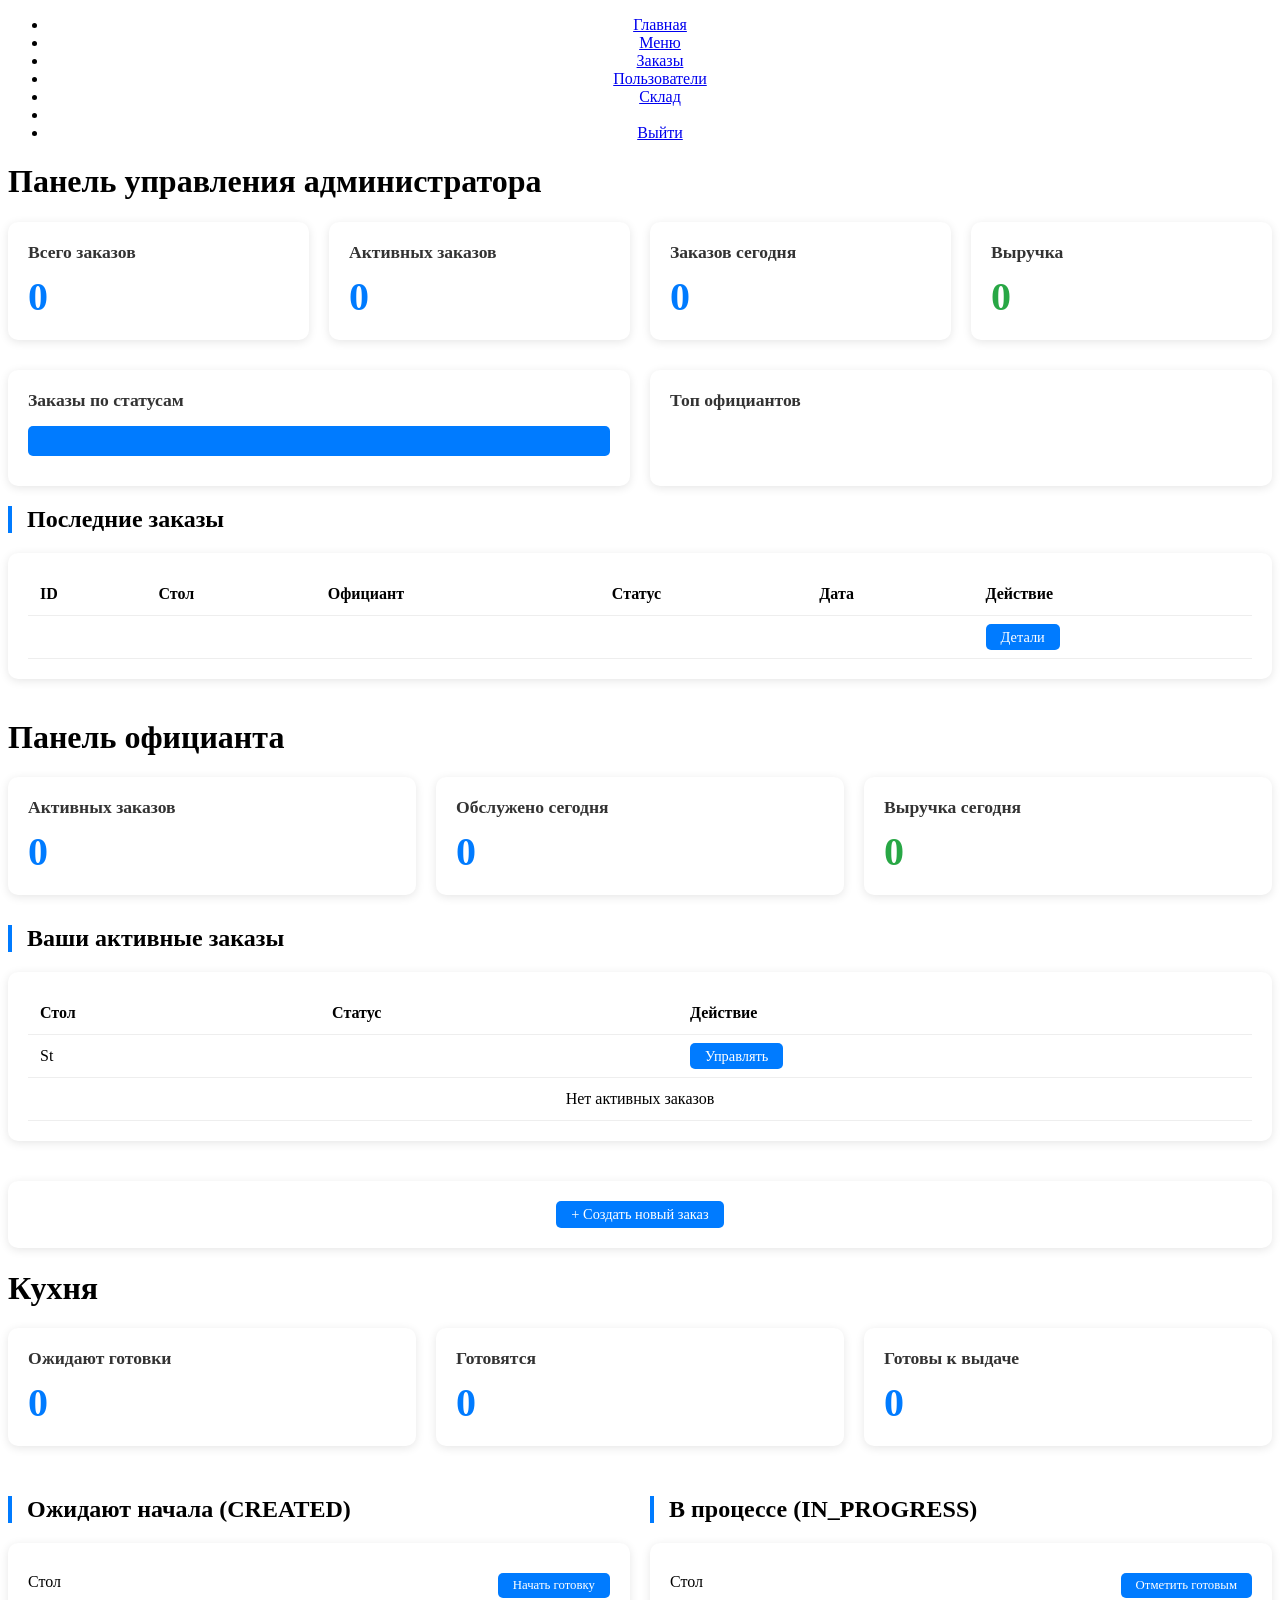
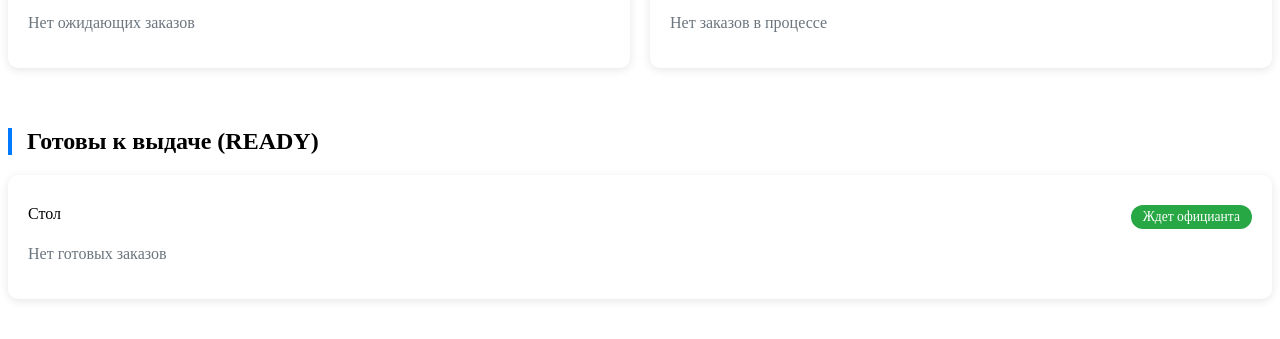
<file: src/main/resources/templates/home.html>
<!DOCTYPE HTML>
<html xmlns:th="http://www.thymeleaf.org"
      xmlns:sec="http://www.thymeleaf.org/extras/spring-security">
<head>
    <meta charset="utf-8">
    <title>Панель управления - CafeManager</title>
    <link th:href="@{/css/home.css}" rel="stylesheet">
    <style>
        .stats-grid {
            display: grid;
            grid-template-columns: repeat(auto-fit, minmax(250px, 1fr));
            gap: 20px;
            margin-bottom: 30px;
        }

        .card {
            background: white;
            border-radius: 10px;
            padding: 20px;
            box-shadow: 0 2px 10px rgba(0,0,0,0.1);
            transition: transform 0.2s;
        }

        .card:hover {
            transform: translateY(-2px);
        }

        .card h3 {
            margin: 0 0 10px 0;
            color: #333;
            font-size: 1.1em;
        }

        .stat-value {
            font-size: 2.5em;
            font-weight: bold;
            color: #007bff;
        }

        .revenue-value {
            font-size: 2.5em;
            font-weight: bold;
            color: #28a745;
        }

        .badge {
            display: inline-block;
            padding: 4px 12px;
            border-radius: 20px;
            font-size: 0.85em;
            font-weight: 500;
        }

        .badge-created { background: #ffc107; color: #000; }
        .badge-in_progress { background: #17a2b8; color: #fff; }
        .badge-ready { background: #28a745; color: #fff; }
        .badge-completed { background: #6c757d; color: #fff; }
        .badge-cancelled { background: #dc3545; color: #fff; }

        .task-table {
            width: 100%;
            border-collapse: collapse;
        }

        .task-table th, .task-table td {
            padding: 12px;
            text-align: left;
            border-bottom: 1px solid #eee;
        }

        .btn-action {
            background: #007bff;
            color: white;
            padding: 5px 15px;
            border-radius: 5px;
            text-decoration: none;
            font-size: 0.9em;
        }

        .btn-action:hover {
            background: #0056b3;
        }

        .stat-bar {
            margin: 10px 0;
        }

        .stat-bar-label {
            display: flex;
            justify-content: space-between;
            margin-bottom: 5px;
        }

        .stat-bar-fill {
            height: 30px;
            background: #007bff;
            border-radius: 5px;
            color: white;
            line-height: 30px;
            padding: 0 10px;
            font-size: 0.9em;
        }

        .dashboard-section {
            margin-bottom: 40px;
        }

        .dashboard-section h2 {
            border-left: 4px solid #007bff;
            padding-left: 15px;
            margin-bottom: 20px;
        }

        .two-columns {
            display: grid;
            grid-template-columns: 1fr 1fr;
            gap: 20px;
        }
    </style>
</head>
<body>

<header align="center">
    <ul>
        <li><a href="/home">Главная</a></li>
        <li><a href="/menu">Меню</a></li>
        <li><a href="/orders">Заказы</a></li>
        <li sec:authorize="hasRole('ADMIN')"><a href="/users">Пользователи</a></li>
        <li sec:authorize="hasRole('ADMIN')"><a href="/inventory">Склад</a></li>
        <li th:text="'Добро пожаловать, ' + ${current_user} + ' (' + ${user_role} + ')'"></li>
        <li><a href="/logout">Выйти</a></li>
    </ul>
</header>

<div class="dashboard-container">

    <!-- ADMIN DASHBOARD -->
    <div sec:authorize="hasRole('ADMIN')">
        <h1>Панель управления администратора</h1>

        <div class="stats-grid">
            <div class="card">
                <h3>Всего заказов</h3>
                <div class="stat-value" th:text="${totalOrders}">0</div>
            </div>

            <div class="card">
                <h3>Активных заказов</h3>
                <div class="stat-value" th:text="${activeOrdersCount}">0</div>
            </div>

            <div class="card">
                <h3>Заказов сегодня</h3>
                <div class="stat-value" th:text="${ordersToday}">0</div>
            </div>

            <div class="card">
                <h3>Выручка</h3>
                <div class="revenue-value" th:text="${#numbers.formatDecimal(totalRevenue, 1, 2)} + ' руб.'">0</div>
            </div>
        </div>

        <div class="two-columns">
            <div class="card">
                <h3>Заказы по статусам</h3>
                <div th:each="entry : ${ordersByStatus}">
                    <div class="stat-bar">
                        <div class="stat-bar-label">
                            <span th:text="${entry.key}"></span>
                            <span th:text="${entry.value}"></span>
                        </div>
                        <div class="stat-bar-fill"
                             th:style="'width: ' + ${entry.value} * 100 / ${totalOrders} + '%;'"
                             th:text="${entry.value}"></div>
                    </div>
                </div>
            </div>

            <div class="card">
                <h3>Топ официантов</h3>
                <div th:each="entry : ${ordersByWaiter}">
                    <div class="stat-bar">
                        <div class="stat-bar-label">
                            <span th:text="${entry.key}"></span>
                            <span th:text="${entry.value + ' заказов'}"></span>
                        </div>
                    </div>
                </div>
            </div>
        </div>

        <div class="dashboard-section">
            <h2>Последние заказы</h2>
            <div class="card">
                <table class="task-table">
                    <thead>
                    <tr>
                        <th>ID</th>
                        <th>Стол</th>
                        <th>Официант</th>
                        <th>Статус</th>
                        <th>Дата</th>
                        <th>Действие</th>
                    </thead>
                    <tbody>
                    <tr th:each="order : ${recentOrders}">
                        <td th:text="${order.id}"></td>
                        <td th:text="${order.table.position}"></td>
                        <td th:text="${order.user.username}"></td>
                        <td><span class="badge" th:classappend="'badge-' + ${order.orderStatus.name().toLowerCase()}" th:text="${order.orderStatus}"></span></td>
                        <td th:text="${#dates.format(order.createdAt, 'dd.MM')}"></td>
                        <td><a th:href="@{'/orders/' + ${order.id}}" class="btn-action">Детали</a></td>
                    </tr>
                    </tbody>
                </table>
            </div>
        </div>
    </div>

    <!-- WAITER DASHBOARD -->
    <div sec:authorize="hasRole('WAITER')">
        <h1>Панель официанта</h1>

        <div class="stats-grid">
            <div class="card">
                <h3>Активных заказов</h3>
                <div class="stat-value" th:text="${#lists.size(activeOrders)}">0</div>
            </div>

            <div class="card">
                <h3>Обслужено сегодня</h3>
                <div class="stat-value" th:text="${completedToday}">0</div>
            </div>

            <div class="card">
                <h3>Выручка сегодня</h3>
                <div class="revenue-value" th:text="${#numbers.formatDecimal(revenueToday, 1, 2)} + ' руб.'">0</div>
            </div>
        </div>

        <div class="dashboard-section">
            <h2>Ваши активные заказы</h2>
            <div class="card">
                <table class="task-table">
                    <thead>
                    <tr>
                        <th>Стол</th>
                        <th>Статус</th>
                        <th>Действие</th>
                    </thead>
                    <tbody>
                    <tr th:each="order : ${activeOrders}">
                        <td th:text="${order.table.position}">St
                        <td><span class="badge" th:classappend="'badge-' + ${order.orderStatus.name().toLowerCase()}" th:text="${order.orderStatus}"></span></td>
                        <td><a th:href="@{'/orders/' + ${order.id}}" class="btn-action">Управлять</a></td>
                    </tr>
                    <tr th:if="${#lists.isEmpty(activeOrders)}">
                        <td colspan="4" style="text-align: center;">Нет активных заказов</td>
                    </tr>
                    </tbody>
                </table>
            </div>
        </div>

        <div class="card" style="text-align: center; margin-top: 20px;">
            <a href="/orders/create" class="btn-action" style="display: inline-block;">+ Создать новый заказ</a>
        </div>
    </div>

    <!-- COOK DASHBOARD -->
    <div sec:authorize="hasRole('COOK')">
        <h1>Кухня</h1>

        <div class="stats-grid">
            <div class="card">
                <h3>Ожидают готовки</h3>
                <div class="stat-value" th:text="${#lists.size(pendingOrders)}">0</div>
            </div>

            <div class="card">
                <h3>Готовятся</h3>
                <div class="stat-value" th:text="${#lists.size(inProgressOrders)}">0</div>
            </div>

            <div class="card">
                <h3>Готовы к выдаче</h3>
                <div class="stat-value" th:text="${#lists.size(readyOrders)}">0</div>
            </div>
        </div>

        <div class="two-columns">
            <div class="dashboard-section">
                <h2>Ожидают начала (CREATED)</h2>
                <div class="card">
                    <div th:each="order : ${pendingOrders}" class="stat-bar">
                        <div class="stat-bar-label">
                            <span>Стол <span th:text="${order.table.position}"></span></span>
                            <a th:href="@{'/orders/' + ${order.id}}" class="btn-action" style="font-size: 0.8em;">Начать готовку</a>
                        </div>
                    </div>
                    <p th:if="${#lists.isEmpty(pendingOrders)}" style="color: #6c757d;">Нет ожидающих заказов</p>
                </div>
            </div>

            <div class="dashboard-section">
                <h2>В процессе (IN_PROGRESS)</h2>
                <div class="card">
                    <div th:each="order : ${inProgressOrders}" class="stat-bar">
                        <div class="stat-bar-label">
                            <span>Стол <span th:text="${order.table.position}"></span></span>
                            <a th:href="@{'/orders/' + ${order.id}}" class="btn-action" style="font-size: 0.8em;">Отметить готовым</a>
                        </div>
                    </div>
                    <p th:if="${#lists.isEmpty(inProgressOrders)}" style="color: #6c757d;">Нет заказов в процессе</p>
                </div>
            </div>
        </div>

        <div class="dashboard-section">
            <h2>Готовы к выдаче (READY)</h2>
            <div class="card">
                <div th:each="order : ${readyOrders}" class="stat-bar">
                    <div class="stat-bar-label">
                        <span>Стол <span th:text="${order.table.position}"></span></span>
                        <span class="badge badge-ready">Ждет официанта</span>
                    </div>
                </div>
                <p th:if="${#lists.isEmpty(readyOrders)}" style="color: #6c757d;">Нет готовых заказов</p>
            </div>
        </div>
    </div>

</div>

</body>
</html>
</file>
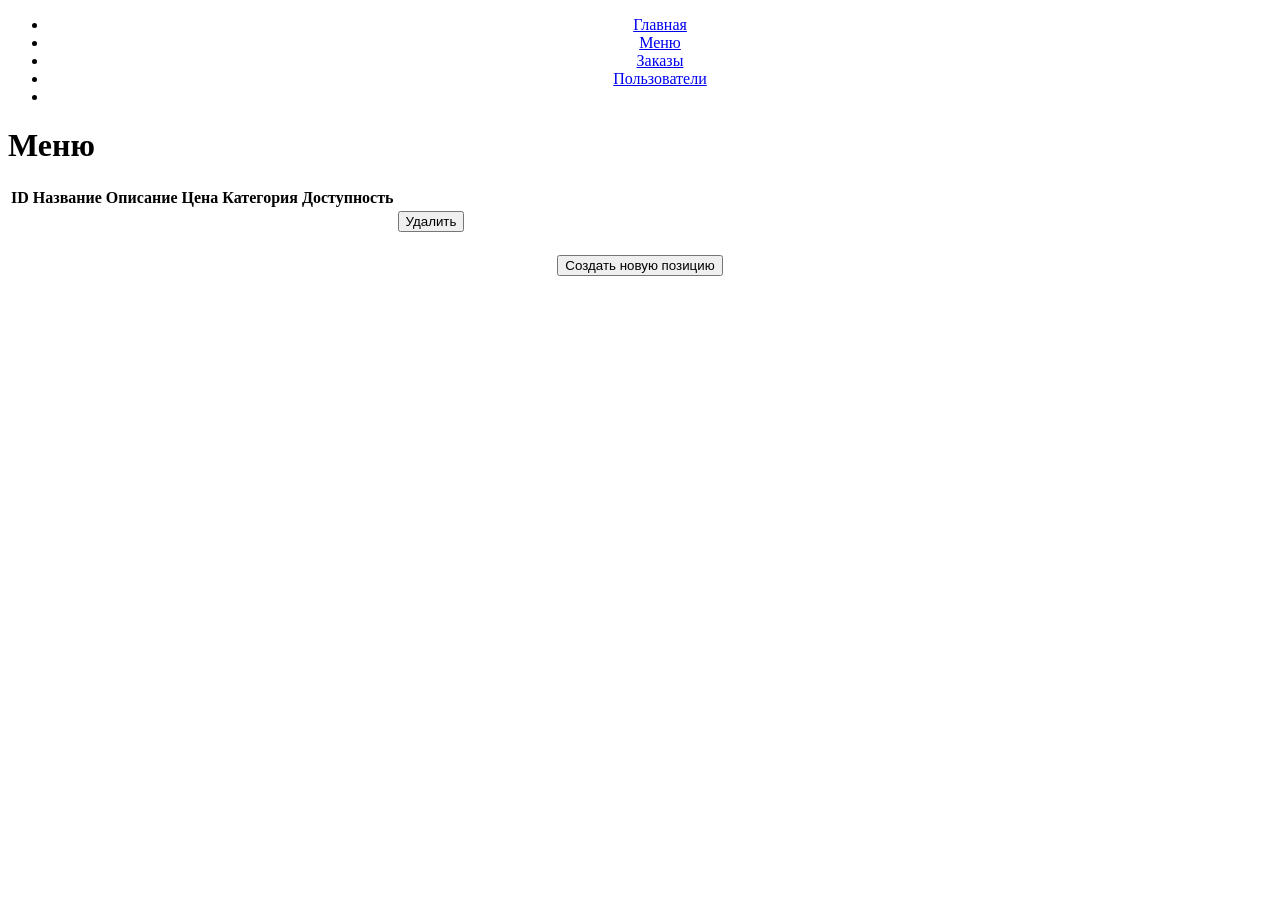
<file: src/main/resources/templates/menu.html>
<!DOCTYPE html>
<html xmlns:th="http://www.thymeleaf.org"
      xmlns:sec="http://www.thymeleaf.org/extras/spring-security">
<head>
    <meta charset="UTF-8">
    <title>Список заказов</title>
    <link th:href="@{/css/home.css}" rel="stylesheet">
</head>
<body>

<header align="center">
    <ul>
        <li><a href="/home">Главная</a></li>
        <li><a href="/menu">Меню</a></li>
        <li><a href="/orders">Заказы</a></li>
        <li sec:authorize="hasRole('ADMIN')"><a href="/users">Пользователи</a></li>
        <li th:text="${current_user} ? 'Добро пожаловать, ' + ${current_user} + '!' : ''"></li>
    </ul>
</header>

<div class="table">
    <h1>Меню</h1>
    <table>
        <thead>
        <tr>
            <th>ID</th>
            <th>Название</th>
            <th>Описание</th>
            <th>Цена</th>
            <th>Категория</th>
            <th>Доступность</th>
            <th sec:authorize="hasRole('ADMIN')"></th>
        </tr>
        </thead>
        <tbody>

        <tr th:each="dish : ${dishes}">
            <td th:text="${dish.id}"></td>
            <td th:text="${dish.name}"></td>
            <td th:text="${dish.description}"></td>
            <td th:text="${dish.price}"></td>
            <td th:text="${dish.category}"></td>
            <td th:text="${dish.isAvailable}"></td>
            <td sec:authorize="hasAnyRole('ADMIN')">
                <form action="#" th:action="@{'/menu/delete/{id}'(id=${dish.id})}" th:method="delete" >
                    <button type="submit" class="btn">
                        Удалить
                    </button>
                </form>
            </td>
        </tr>
        </tbody>
    </table>
</div>
<div style="text-align: center; margin: 20px 0;">
<a sec:authorize="hasAnyRole('ADMIN')" href="/menu/create"><button class="open-button" >Создать новую позицию</button></a>
</div>
</body>
</html>
</file>
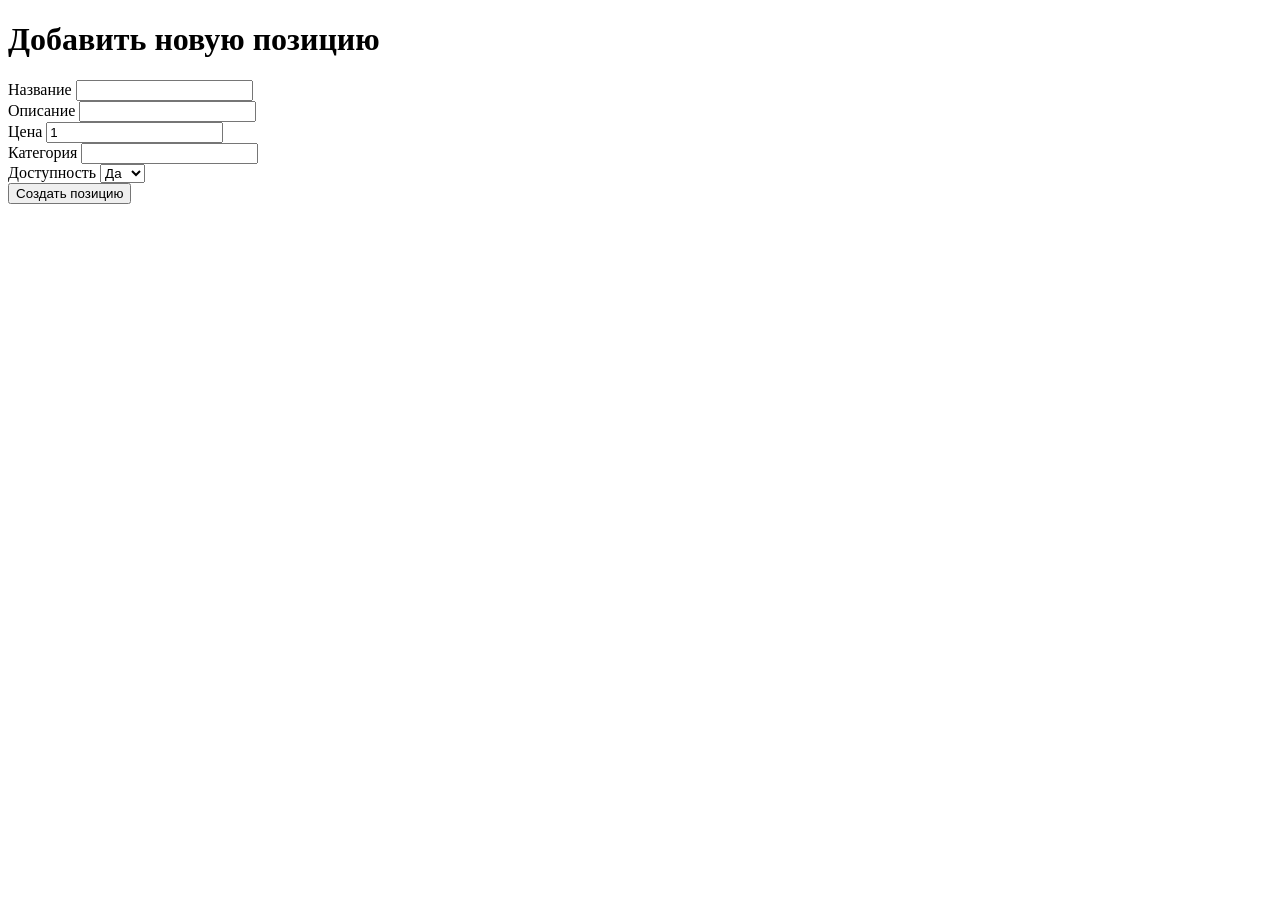
<file: src/main/resources/templates/menu_create.html>
<!DOCTYPE html>
<html xmlns:th="http://www.thymeleaf.org">
<head>
    <meta charset="UTF-8">
    <title>Создать новую позицию</title>
    <link th:href="@{/css/order_form.css}" rel="stylesheet">
</head>
<body>
<div class="form-container">
    <h1>Добавить новую позицию</h1>
    <form th:action="@{/menu/create}" method="post" class="menu-form">
        <div class="form-group">
            <label for="name">Название</label>
            <input type="text" id="name" name="name" required>
        </div>

        <div class="form-group">
            <label for="desc">Описание</label>
            <input type="text" id="desc" name="description">
        </div>

        <div class="form-group">
            <label for="price">Цена</label>
            <input type="number" id="price" name="price" min="1" value="1" required>
        </div>

        <div class="form-group">
            <label for="category">Категория</label>
            <input type="text" id="category" name="category">
        </div>

        <div class="form-group">
            <label for="isAvailable">Доступность</label>
            <select id="isAvailable" name="isAvailable" required>
                <option value="true">Да</option>
                <option value="false">Нет</option>
            </select>
        </div>

        <input type="hidden" name="isDeleted" value="false">

        <div class="form-actions">
            <button type="submit" class="btn-submit">Создать позицию</button>
        </div>
    </form>
</div>
</body>
</html>
</file>
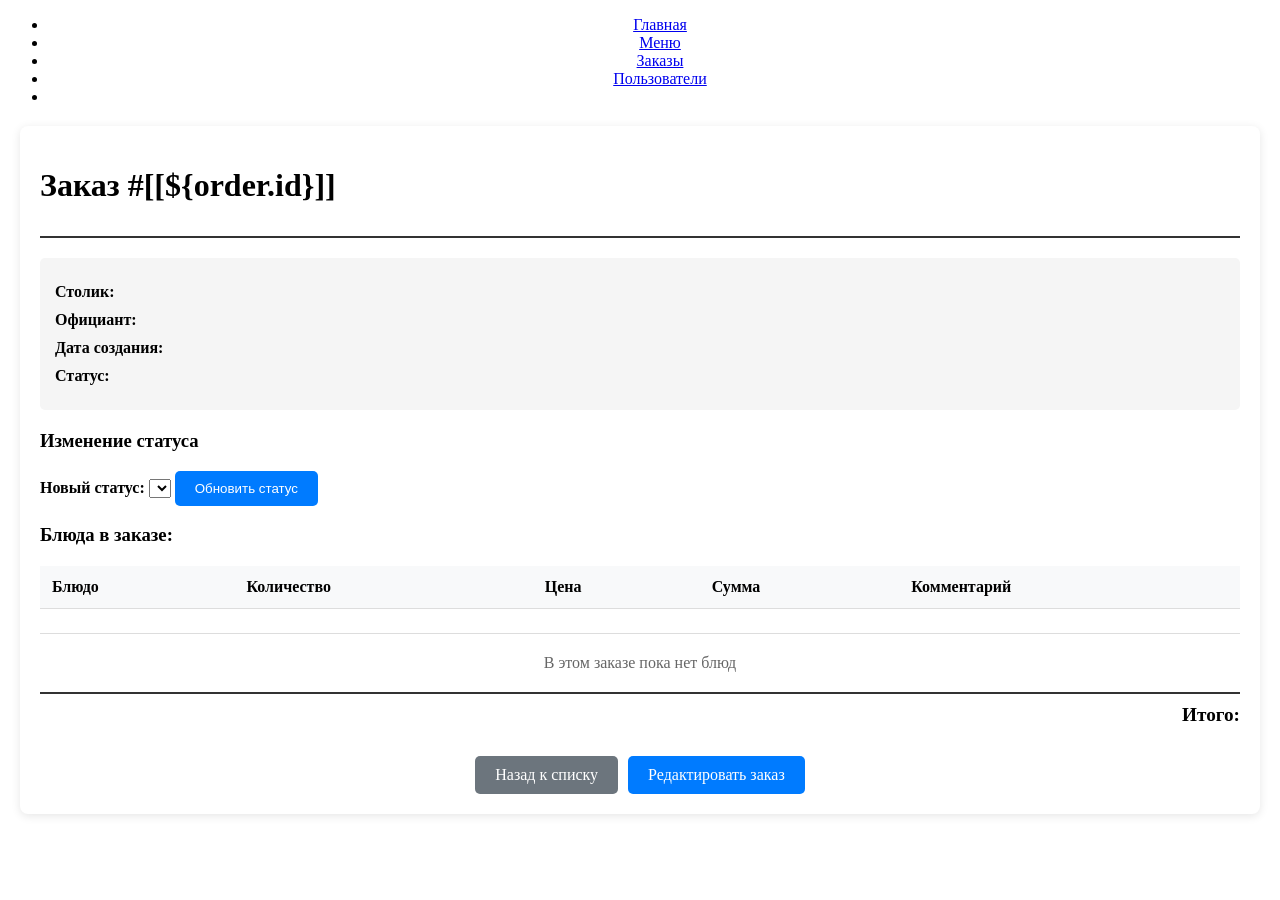
<file: src/main/resources/templates/order_details.html>
<!DOCTYPE html>
<html xmlns:th="http://www.thymeleaf.org"
      xmlns:sec="http://www.thymeleaf.org/extras/spring-security">
<head>
    <meta charset="UTF-8">
    <title>Детали заказа #[[${order.id}]]</title>
    <link th:href="@{/css/home.css}" rel="stylesheet">
    <style>
        .order-container {
            max-width: 1200px;
            margin: 20px auto;
            padding: 20px;
            background: white;
            border-radius: 8px;
            box-shadow: 0 2px 10px rgba(0,0,0,0.1);
        }

        .order-header {
            border-bottom: 2px solid #333;
            margin-bottom: 20px;
            padding-bottom: 10px;
        }

        .order-info {
            background: #f5f5f5;
            padding: 15px;
            border-radius: 5px;
            margin-bottom: 20px;
        }

        .order-info p {
            margin: 10px 0;
        }

        .status-badge {
            display: inline-block;
            padding: 5px 15px;
            border-radius: 20px;
            font-weight: bold;
        }

        .status-CREATED { background: #ffc107; color: #000; }
        .status-IN_PROGRESS { background: #17a2b8; color: #fff; }
        .status-READY { background: #28a745; color: #fff; }
        .status-COMPLETED { background: #6c757d; color: #fff; }
        .status-CANCELLED { background: #dc3545; color: #fff; }

        table {
            width: 100%;
            border-collapse: collapse;
            margin: 20px 0;
        }

        th, td {
            padding: 12px;
            text-align: left;
            border-bottom: 1px solid #ddd;
        }

        th {
            background: #f8f9fa;
            font-weight: bold;
        }

        .total-row {
            font-size: 1.2em;
            font-weight: bold;
            margin-top: 20px;
            padding-top: 10px;
            border-top: 2px solid #333;
            text-align: right;
        }

        .action-buttons {
            margin-top: 30px;
            display: flex;
            gap: 10px;
            justify-content: center;
        }

        .btn {
            padding: 10px 20px;
            border: none;
            border-radius: 5px;
            cursor: pointer;
            text-decoration: none;
            display: inline-block;
        }

        .btn-primary { background: #007bff; color: white; }
        .btn-warning { background: #ffc107; color: #000; }
        .btn-danger { background: #dc3545; color: white; }
        .btn-secondary { background: #6c757d; color: white; }

        .btn:hover { opacity: 0.8; }

        .comment-cell {
            max-width: 200px;
            word-wrap: break-word;
        }
    </style>
</head>
<body>

<header align="center">
    <ul>
        <li><a href="/home">Главная</a></li>
        <li><a href="/menu">Меню</a></li>
        <li><a href="/orders">Заказы</a></li>
        <li sec:authorize="hasRole('ADMIN')"><a href="/users">Пользователи</a></li>
        <li th:text="${current_user} ? 'Добро пожаловать, ' + ${current_user} + '!' : ''"></li>
    </ul>
</header>

<div class="order-container">
    <div class="order-header">
        <h1>Заказ #[[${order.id}]]</h1>
    </div>

    <div class="order-info">
        <p><strong>Столик:</strong> <span th:text="${order.table.position}"></span></p>
        <p><strong>Официант:</strong> <span th:text="${order.user.username}"></span></p>
        <p><strong>Дата создания:</strong>
            <span th:text="${#dates.format(order.createdAt, 'dd.MM.yyyy HH:mm')}"></span>
        </p>
        <p><strong>Статус:</strong>
            <span class="status-badge" th:classappend="'status-' + ${order.orderStatus}"
                  th:text="${order.orderStatus}"></span>
        </p>
    </div>

    <!-- Только админ может менять статус -->
    <div sec:authorize="hasRole('ADMIN')" class="status-update">
        <h3>Изменение статуса</h3>
        <form action="#" th:action="@{'/orders/' + ${order.id} + '/status'}" method="post">
            <label><strong>Новый статус:</strong></label>
            <select name="status">
                <option th:each="status : ${statuses}"
                        th:value="${status}"
                        th:text="${status}"
                        th:selected="${status == order.orderStatus}">
                </option>
            </select>
            <button type="submit" class="btn btn-primary">Обновить статус</button>
        </form>
    </div>

    <h3>Блюда в заказе:</h3>

    <table th:if="${not #lists.isEmpty(order.items)}">
        <thead>
        <tr>
            <th>Блюдо</th>
            <th>Количество</th>
            <th>Цена</th>
            <th>Сумма</th>
            <th>Комментарий</th>
        </tr>
        </thead>
        <tbody>
        <tr th:each="item : ${order.items}">
            <td th:text="${item.dish.name}"></td>
            <td th:text="${item.quantity}"></td>
            <td th:text="${#numbers.formatDecimal(item.dish.price, 1, 2)} + ' руб.'"></td>
            <td th:text="${#numbers.formatDecimal(item.dish.price * item.quantity, 1, 2)} + ' руб.'"></td>
            <td class="comment-cell" th:text="${item.comment != null ? item.comment : '-'}"></td>
        </tr>
        </tbody>
    </table>
    <p th:if="${#lists.isEmpty(order.items)}" style="text-align: center; color: #666;">
        В этом заказе пока нет блюд
    </p>

    <div class="total-row">
        <span>Итого: </span>
        <strong th:text="${#numbers.formatDecimal(totalAmount, 1, 2)} + ' руб.'"></strong>
    </div>

    <div class="action-buttons">
        <a href="/orders" class="btn btn-secondary">Назад к списку</a>
        <a sec:authorize="hasAnyRole('ADMIN', 'WAITER')"
           th:href="@{'/orders/edit/' + ${order.id}}"
           class="btn btn-primary">Редактировать заказ</a>
    </div>
</div>

</body>
</html>
</file>
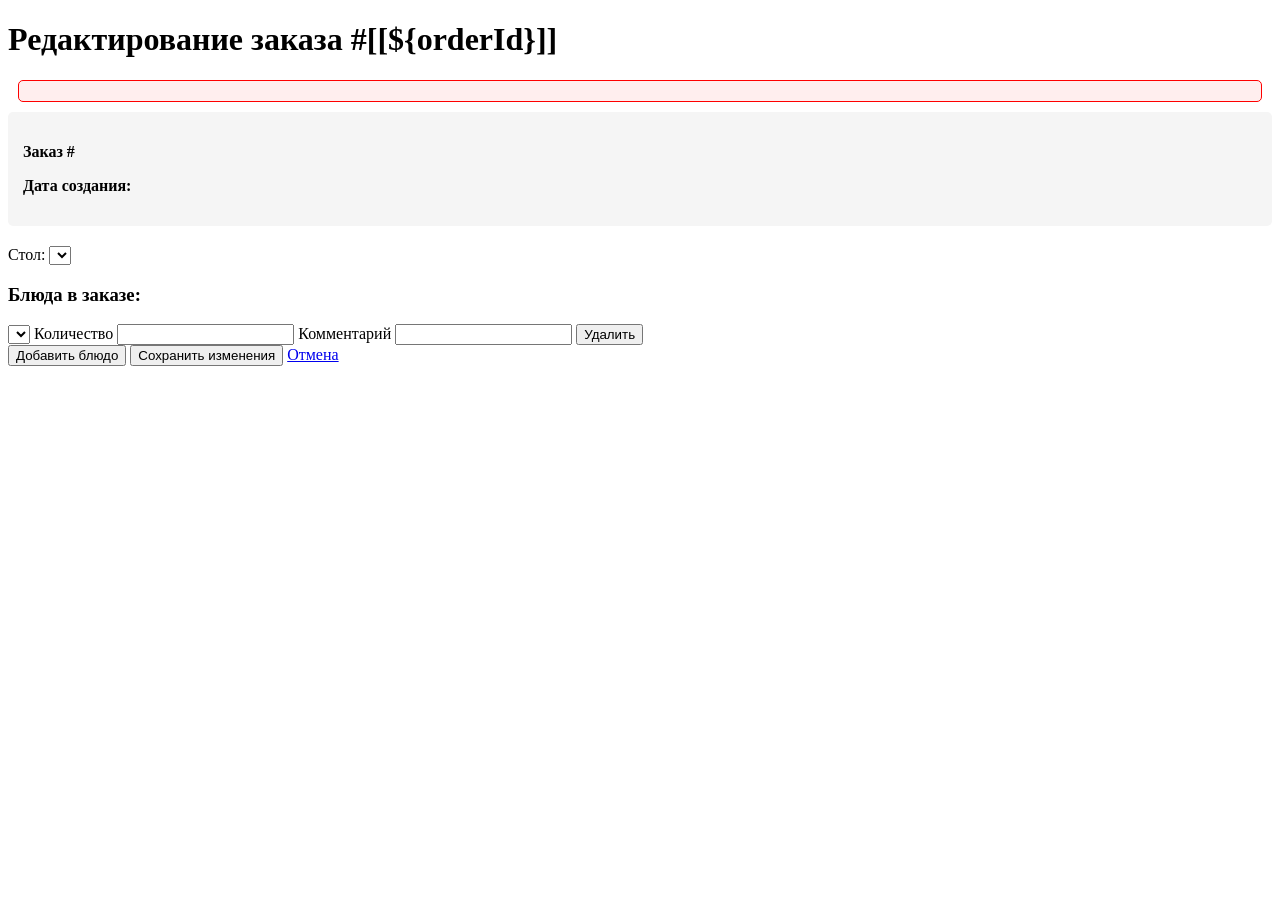
<file: src/main/resources/templates/order_edit_form.html>
<!DOCTYPE html>
<html xmlns:th="http://www.thymeleaf.org">
<head>
    <meta charset="UTF-8">
    <title>Редактирование заказа #[[${orderId}]]</title>
    <link th:href="@{/css/order_form.css}" rel="stylesheet">
    <style>
        .error-message {
            color: red;
            padding: 10px;
            margin: 10px;
            border: 1px solid red;
            background: #ffeeee;
            border-radius: 5px;
        }

        .order-info {
            background: #f5f5f5;
            padding: 15px;
            margin-bottom: 20px;
            border-radius: 5px;
        }
    </style>
</head>
<body>

<h1>Редактирование заказа #[[${orderId}]]</h1>

<div th:if="${error}" class="error-message" th:text="${error}"></div>

<form th:action="@{'/orders/edit/' + ${orderId}}" th:object="${orderForm}" method="post">
    <!-- Информация о заказе -->
    <div class="order-info">
        <p><strong>Заказ #<span th:text="${orderId}"></span></strong></p>
        <p><strong>Дата создания:</strong> <span th:text="${#dates.format(order.createdAt, 'dd.MM.yyyy HH:mm')}"></span></p>
    </div>

    <!-- Выбор столика -->
    <div>
        <label>Стол:</label>
        <select name="tableId" th:value="${orderForm.tableId}">
            <option th:each="table : ${tables}"
                    th:value="${table.id}"
                    th:text="${table.position}"
                    th:selected="${table.id == orderForm.tableId}"></option>
        </select>
    </div>

    <h3>Блюда в заказе:</h3>

    <div id="items-container">
        <div th:each="item, iterStat : ${orderForm.items}" class="item-row">
            <select th:name="'items[' + ${iterStat.index} + '].dishId'">
                <option th:each="dish : ${dishes}"
                        th:value="${dish.id}"
                        th:text="${dish.name + ' (' + dish.price + ' руб.)'}"
                        th:selected="${dish.id == item.dishId}"></option>
            </select>

            <label>Количество</label>
            <input type="number"
                   th:name="'items[' + ${iterStat.index} + '].quantity'"
                   th:value="${item.quantity}"
                   min="1" required>

            <label>Комментарий</label>
            <input type="text"
                   th:name="'items[' + ${iterStat.index} + '].comment'"
                   th:value="${item.comment}">

            <button type="button" class="remove-item">Удалить</button>
        </div>
    </div>

    <template id="item-template">
        <div class="item-row">
            <select name="items[__index__].dishId">
                <option th:each="dish : ${dishes}"
                        th:value="${dish.id}"
                        th:text="${dish.name + ' (' + dish.price + ' руб.)'}"></option>
            </select>

            <label>Количество</label>
            <input type="number" name="items[__index__].quantity" min="1" value="1" required>

            <label>Комментарий</label>
            <input type="text" name="items[__index__].comment">

            <button type="button" class="remove-item">Удалить</button>
        </div>
    </template>

    <button type="button" id="add-item">Добавить блюдо</button>
    <button type="submit">Сохранить изменения</button>
    <a href="/orders/[[${orderId}]]" class="btn btn-secondary">Отмена</a>
</form>

<script>
    document.addEventListener('DOMContentLoaded', function() {
        // Обработчики для кнопок удаления
        document.querySelectorAll('.remove-item').forEach(button => {
            button.addEventListener('click', function() {
                if (document.querySelectorAll('.item-row').length > 1) {
                    this.closest('.item-row').remove();
                    reindexRows();
                } else {
                    alert('В заказе должно быть хотя бы одно блюдо');
                }
            });
        });

        // Добавление новой строки
        document.getElementById('add-item').addEventListener('click', addNewRow);
    });

    function addNewRow() {
        const container = document.getElementById('items-container');
        const index = container.children.length;
        const template = document.getElementById('item-template').innerHTML;
        const newRow = template.replace(/__index__/g, index);
        container.insertAdjacentHTML('beforeend', newRow);

        container.lastElementChild.querySelector('.remove-item')
            .addEventListener('click', function() {
                if (document.querySelectorAll('.item-row').length > 1) {
                    this.closest('.item-row').remove();
                    reindexRows();
                } else {
                    alert('В заказе должно быть хотя бы одно блюдо');
                }
            });
    }

    function reindexRows() {
        const rows = document.querySelectorAll('.item-row');
        rows.forEach((row, index) => {
            row.querySelector('select').name = `items[${index}].dishId`;
            row.querySelector('input[type="number"]').name = `items[${index}].quantity`;
            const commentInput = row.querySelector('input[type="text"]');
            if (commentInput) {
                commentInput.name = `items[${index}].comment`;
            }
        });
    }

    document.querySelector('form').addEventListener('submit', function() {
        reindexRows();
    });
</script>

</body>
</html>
</file>
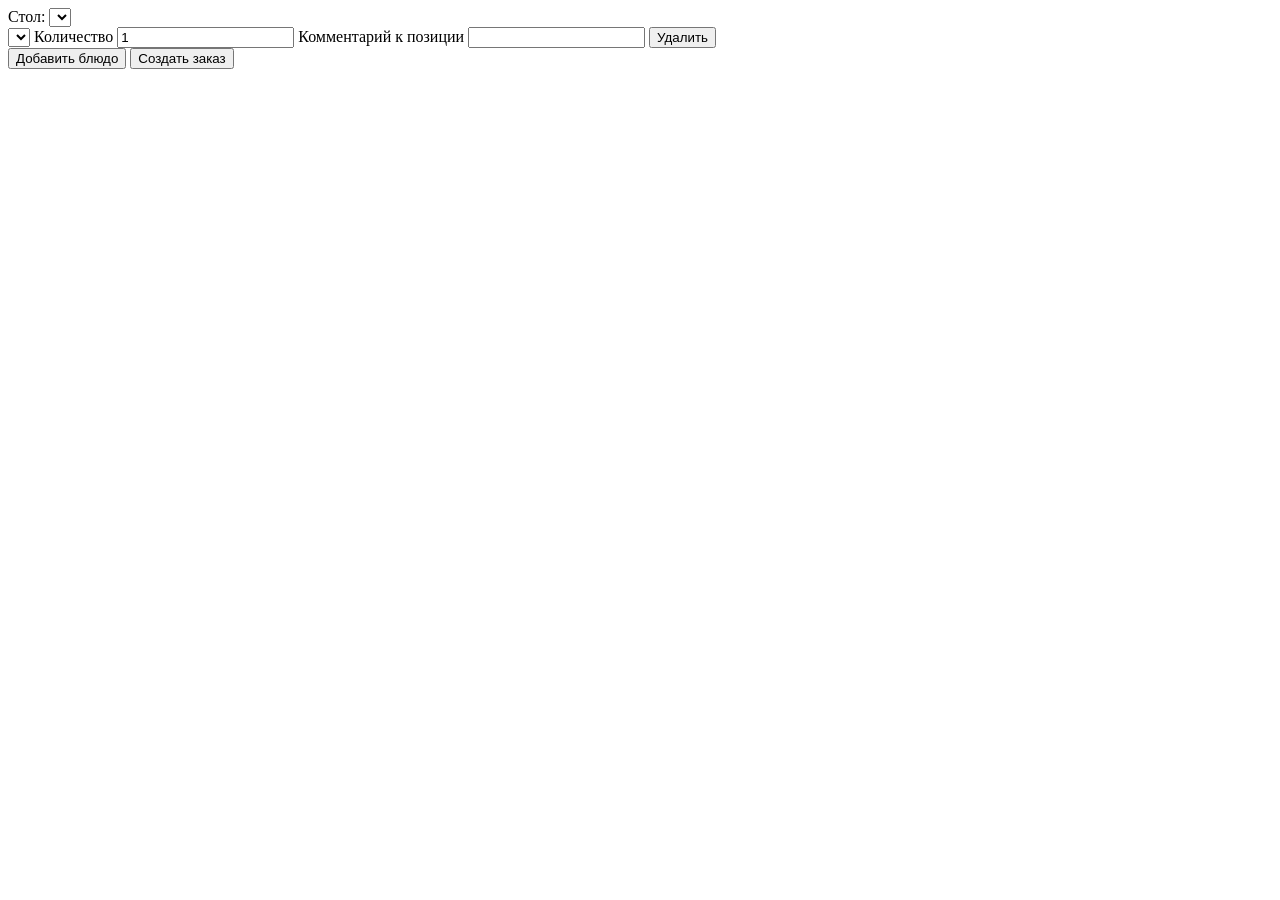
<file: src/main/resources/templates/order_form.html>
<!DOCTYPE html>
<html xmlns:th="http://www.thymeleaf.org">
<head>
    <meta charset="UTF-8">
    <title>Создать заказ</title>
    <link th:href="@{/css/order_form.css}" rel="stylesheet">
</head>
<body>
<form th:action="@{/orders/create}" th:object="${orderForm}" method="post">
    <!-- Общий tableId для всего заказа -->
    <div>
        <label>Стол:</label>
        <select name="tableId" th:value="${orderForm.tableId}">
            <option th:each="table : ${tables}"
                    th:value="${table.id}"
                    th:text="${table.position}"
                    th:selected="${table.id == orderForm.tableId}"></option>
        </select>
    </div>

    <div id="items-container">
        <!-- Начальный элемент -->
        <div class="item-row">
            <select name="items[0].dishId">
                <option th:each="dish : ${dishes}"
                        th:value="${dish.id}"
                        th:text="${dish.name + ' (' + dish.price + ' руб.)'}"></option>
            </select>
            <label for="quantity0">Количество</label>
            <input type="number" id="quantity0" name="items[0].quantity" min="1" value="1">
            <label for="comment0">Комментарий к позиции</label>
            <input type="text" id="comment0" name="items[0].comment">
            <button type="button" class="remove-item">Удалить</button>
        </div>
    </div>

    <!-- Шаблон для новых строк -->
    <template id="item-template">
        <div class="item-row">
            <select name="items[__index__].dishId">
                <option th:each="dish : ${dishes}"
                        th:value="${dish.id}"
                        th:text="${dish.name + ' (' + dish.price + ' руб.)'}"></option>
            </select>
            <label for="quantity">Количество</label>
            <input type="number" id="quantity" name="items[__index__].quantity" min="1" value="1">
            <label for="comment">Комментарий к позиции</label>
            <input type="text" id="comment" name="items[__index__].comment">
            <button type="button" class="remove-item">Удалить</button>
        </div>
    </template>

    <button type="button" id="add-item">Добавить блюдо</button>
    <button type="submit">Создать заказ</button>
</form>

<script>
    document.addEventListener('DOMContentLoaded', function() {
        // Инициализация обработчиков для существующих кнопок удаления
        document.querySelectorAll('.remove-item').forEach(button => {
            button.addEventListener('click', function() {
                this.closest('.item-row').remove();
                reindexRows();
            });
        });

        // Добавление новой строки
        document.getElementById('add-item').addEventListener('click', addNewRow);
    });

    function addNewRow() {
        const container = document.getElementById('items-container');
        const index = container.children.length;
        const template = document.getElementById('item-template').innerHTML;
        const newRow = template.replace(/__index__/g, index);
        container.insertAdjacentHTML('beforeend', newRow);

        // Навешиваем обработчик удаления
        container.lastElementChild.querySelector('.remove-item')
            .addEventListener('click', function() {
                this.closest('.item-row').remove();
                reindexRows();
            });
    }

    function reindexRows() {
        const rows = document.querySelectorAll('.item-row');
        rows.forEach((row, index) => {
            // Обновляем индексы для полей блюда
            row.querySelector('select').name = `items[${index}].dishId`;
            row.querySelector('input[type="number"]').name = `items[${index}].quantity`;
            row.querySelector('input[type="text"]').name = `items[${index}].comment`;
        });
    }

    // Гарантированная замена индексов перед отправкой
    document.querySelector('form').addEventListener('submit', function() {
        reindexRows();
    });
</script>
</body>
</html>
</file>
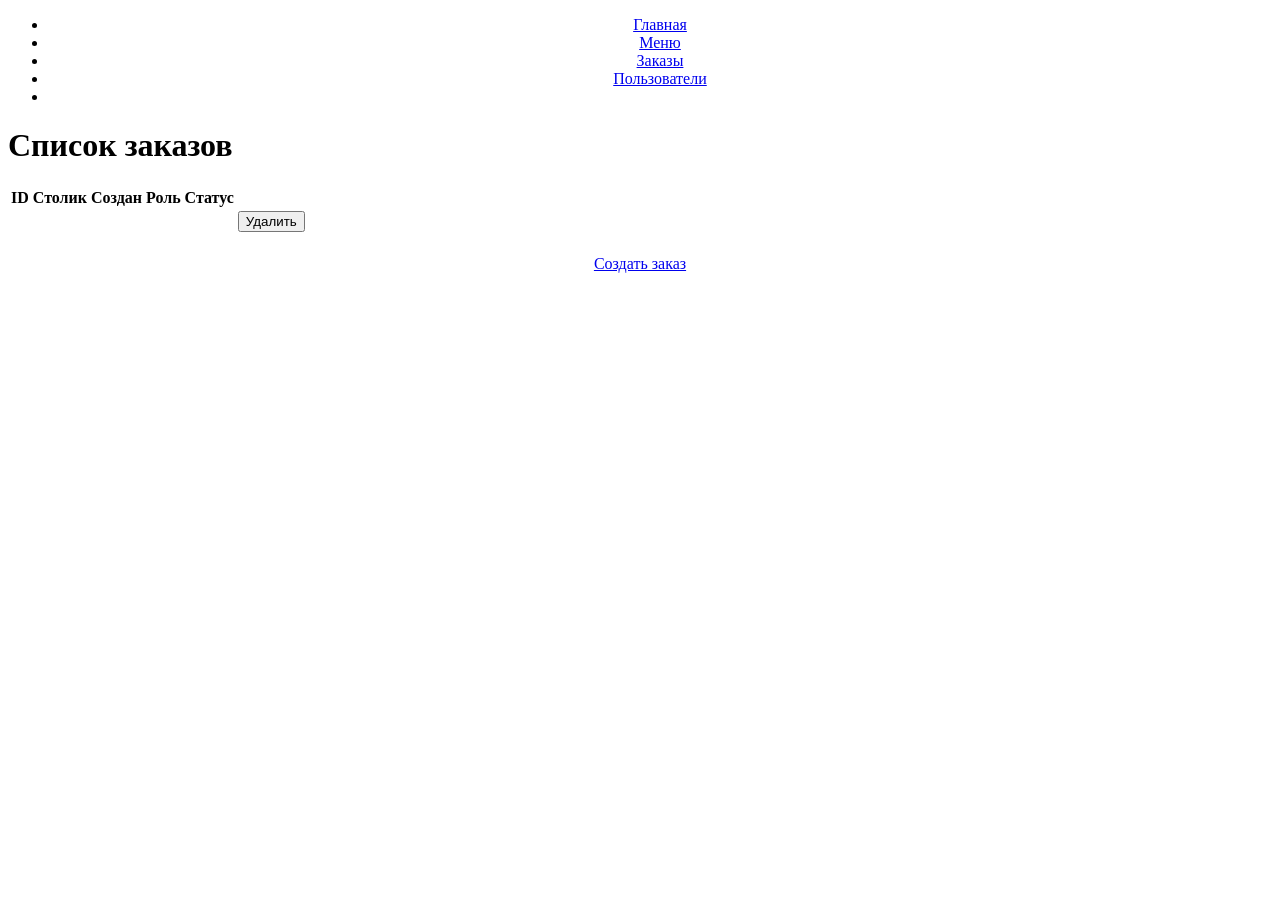
<file: src/main/resources/templates/orders.html>
<!DOCTYPE html>
<html xmlns:th="http://www.thymeleaf.org"
      xmlns:sec="http://www.thymeleaf.org/extras/spring-security">
<head>
    <meta charset="UTF-8">
    <title>Список заказов</title>
    <link th:href="@{/css/home.css}" rel="stylesheet">
</head>
<body>

<header align="center">
    <ul>
        <li><a href="/home">Главная</a></li>
        <li><a href="/menu">Меню</a></li>
        <li><a href="/orders">Заказы</a></li>
        <li sec:authorize="hasRole('ADMIN')"><a href="/users">Пользователи</a></li>
        <li th:text="${current_user} ? 'Добро пожаловать, ' + ${current_user} + '!' : ''"></li>
    </ul>
</header>

<div class="table">
    <h1>Список заказов</h1>
    <table>
        <thead>
        <tr>
            <th>ID</th>
            <th>Столик</th>
            <th>Создан</th>
            <th>Роль</th>
            <th>Статус</th>
            <th sec:authorize="hasRole('ADMIN')"></th>
        </tr>
        </thead>
        <tbody>
        <tr th:each="order : ${orders}">
            <td><a th:text="${order.id}" th:href="@{'/orders/' + ${order.id}}"></a></td>
            <td th:text="${order.table.position}"></td>
            <td th:text="${order.user.username}"></td>
            <td th:text="${order.user.role}"></td>
            <td th:text="${order.orderStatus}"></td>
            <td sec:authorize="hasRole('ADMIN')">
                <form action="#" th:action="@{'/orders/delete/{id}'(id=${order.id})}" th:method="delete">
                    <button type="submit" class="btn">
                        Удалить
                    </button>
                </form>
            </td>
        </tr>
        </tbody>
    </table>
</div>
<div style="text-align: center; margin: 20px 0;">
    <a sec:authorize="hasAnyRole('ADMIN', 'WAITER')" href="/orders/create" class="open-button">Создать заказ</a>
</div>

</body>
</html>
</file>
